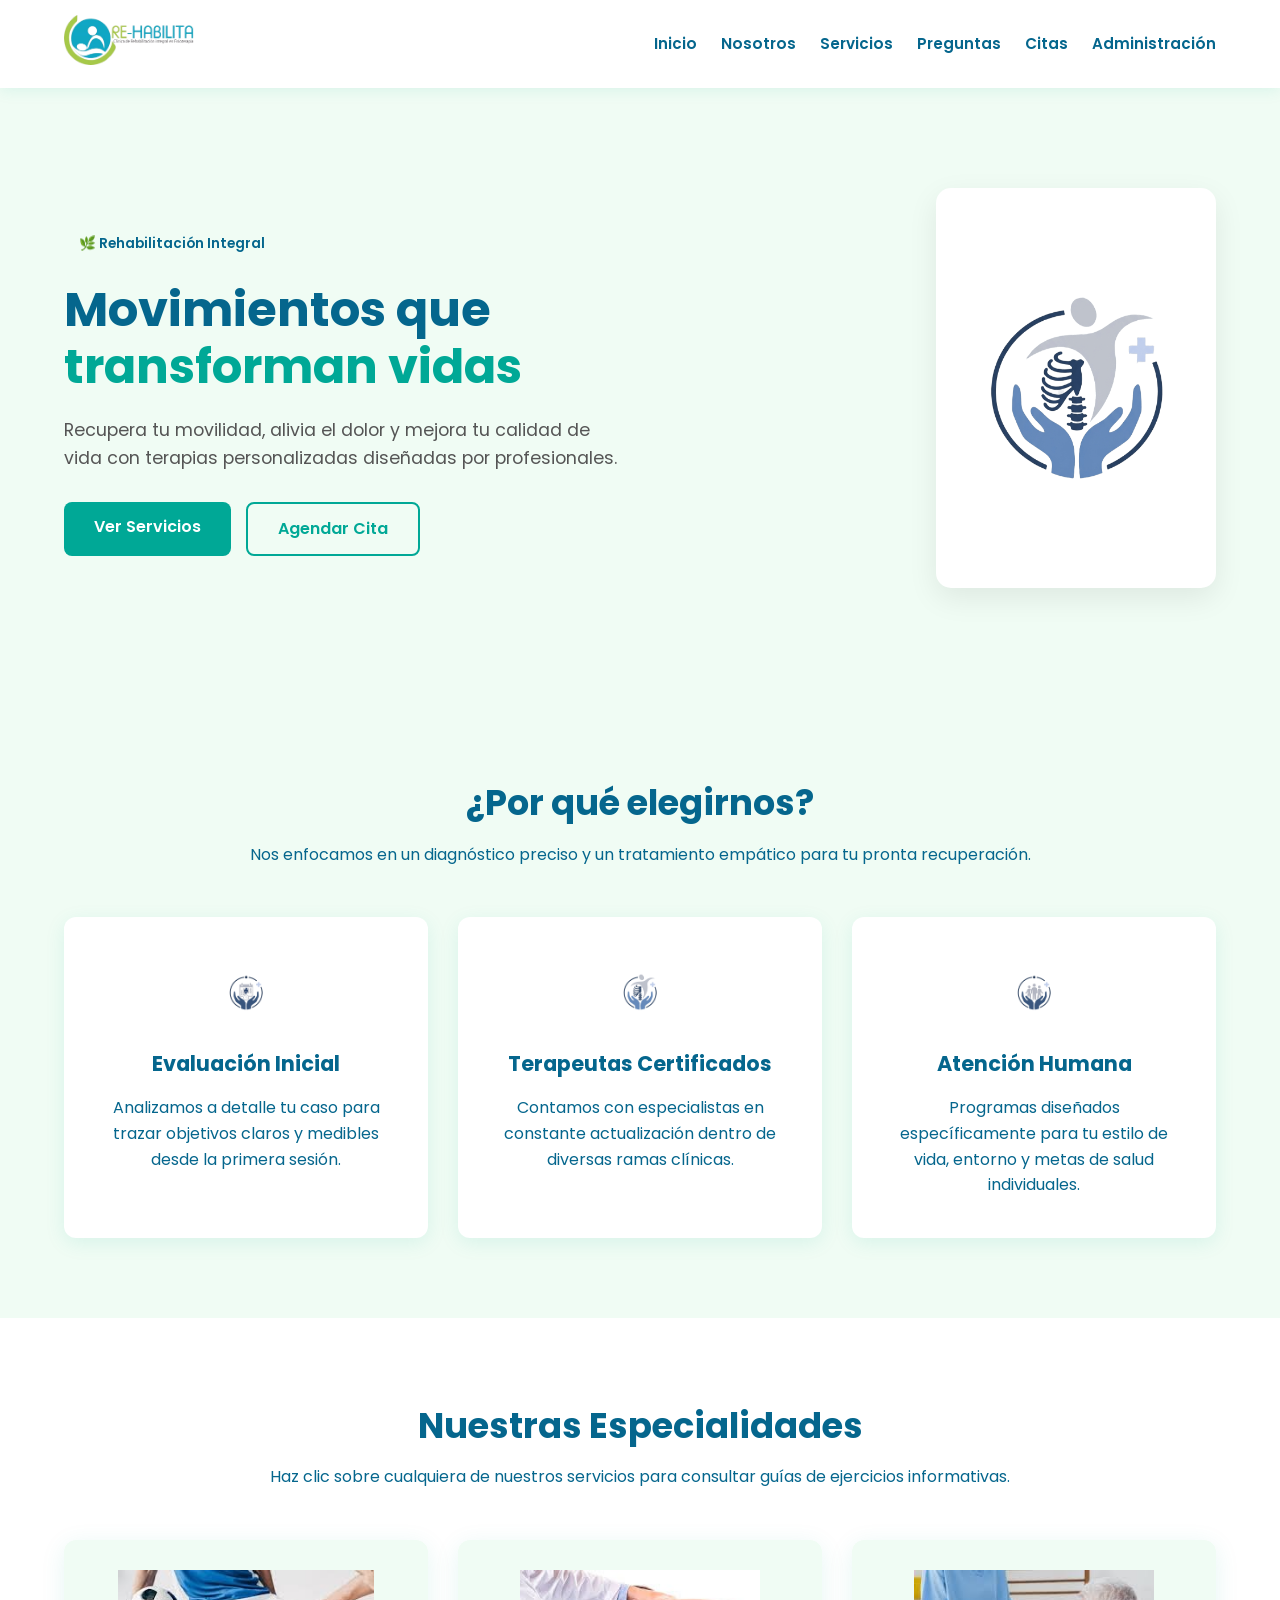
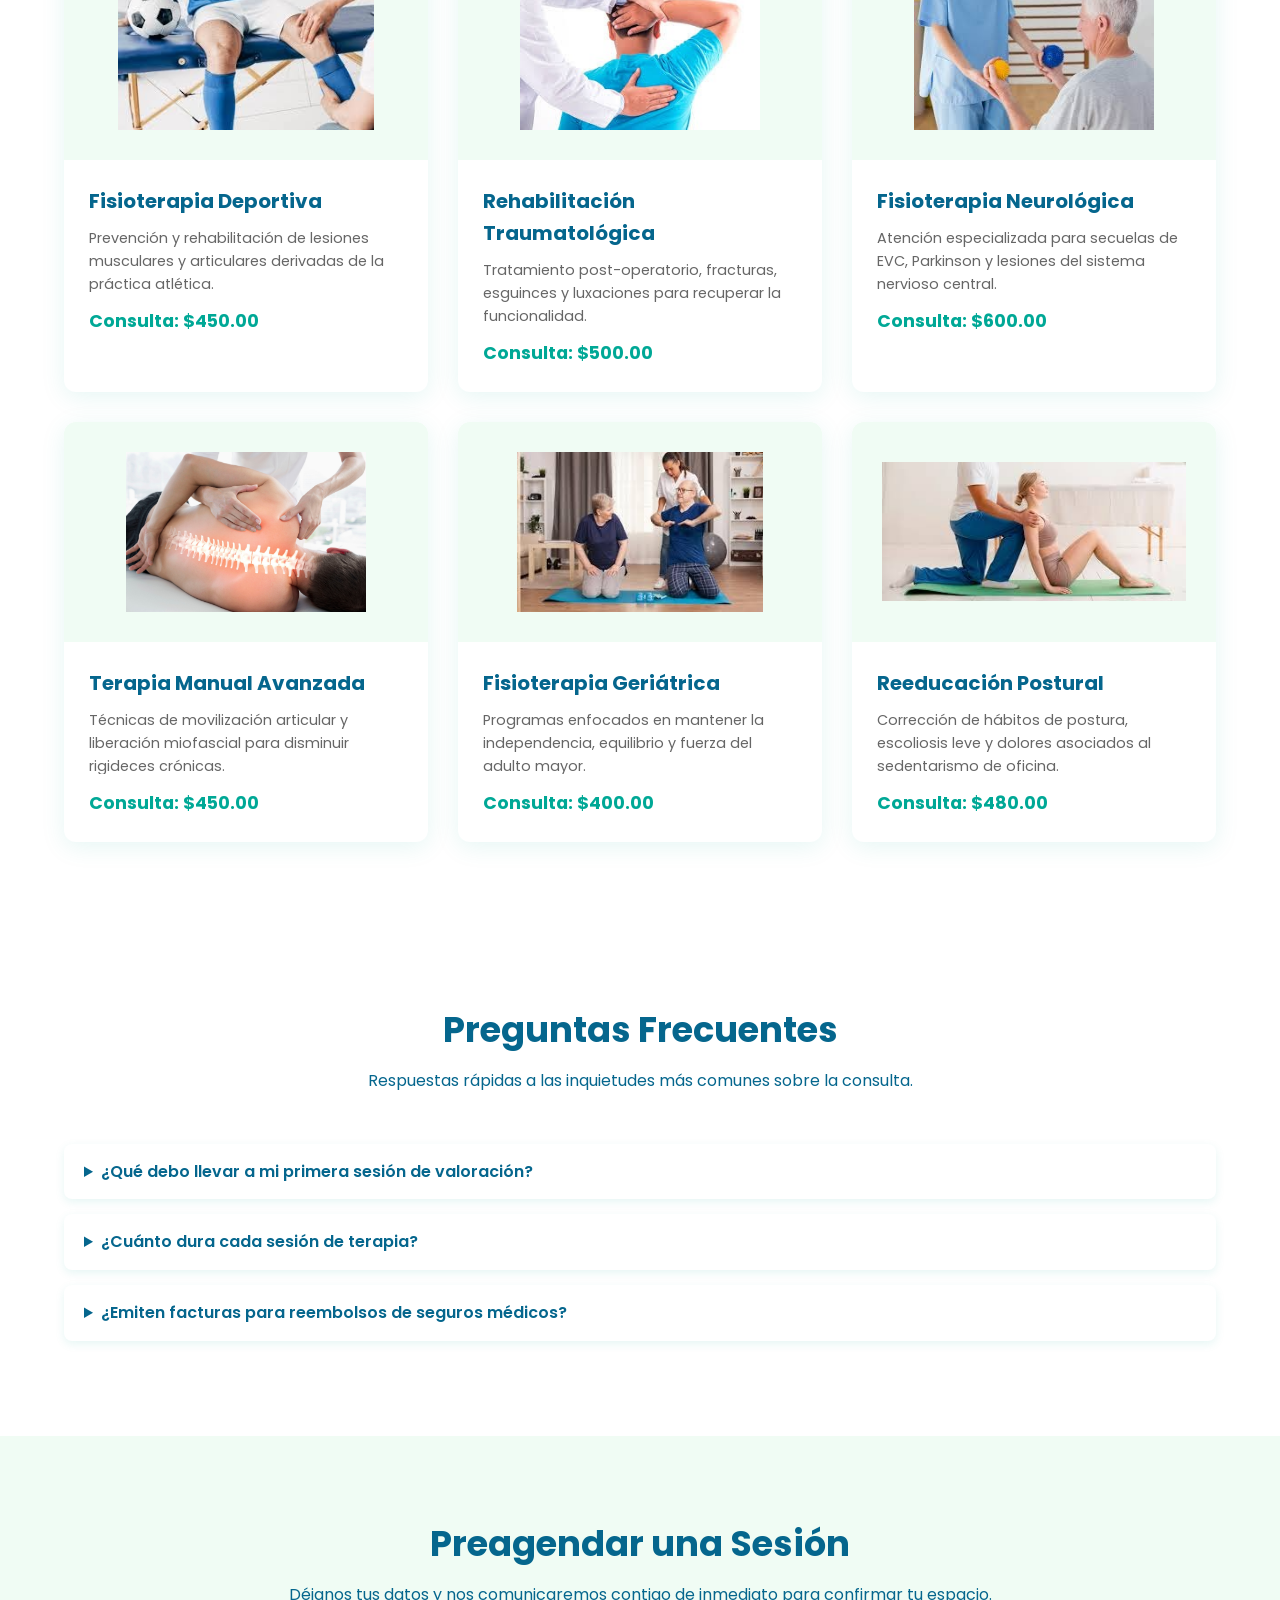
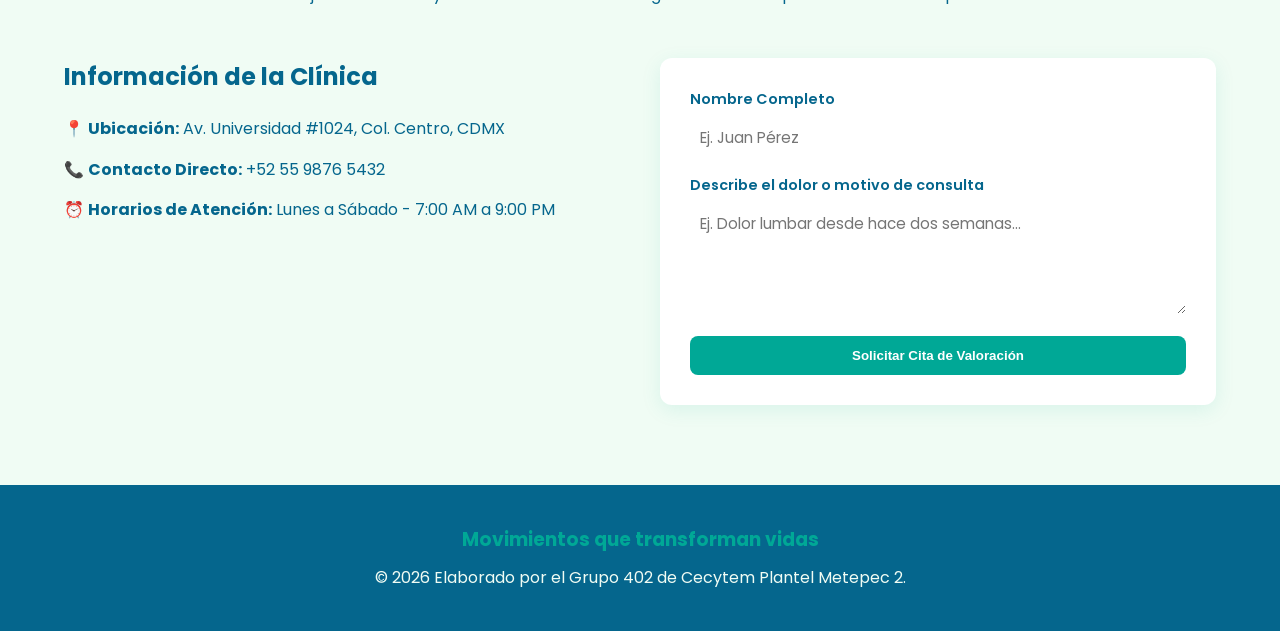
<file: index.html>
<!DOCTYPE html>
<html lang="es">
<head>
    <meta charset="UTF-8">
    <meta name="viewport" content="width=device-width, initial-scale=1.0">
    <title>Movimientos que transforman vidas</title>
    <link href="https://fonts.googleapis.com/css2?family=Poppins:wght@300;400;600;700&display=swap" rel="stylesheet">
    <link rel="stylesheet" href="style.css">
</head>
<body>

    <header>
        <div class="container header-content">
            <div class="logo">
                <img src="image.png" alt="Logo Clínica" class="logo-img">
            </div>
            <nav>
                <a href="#inicio">Inicio</a>
                <a href="#nosotros">Nosotros</a>
                <a href="#servicios">Servicios</a>
                <a href="#faq">Preguntas</a>
                <a href="#contacto">Citas</a>
                <a href="#" id="nav-admin">Administración</a>
            </nav>
        </div>
    </header>

    <section id="inicio" class="hero">
        <div class="container hero-container">
            <div class="hero-text">
                <span class="tag">🌿 Rehabilitación Integral</span>
                <h1>Movimientos que <br><span class="color-acento">transforman vidas</span></h1>
                <p>Recupera tu movilidad, alivia el dolor y mejora tu calidad de vida con terapias personalizadas diseñadas por profesionales.</p>
                <div class="hero-btns">
                    <a href="#servicios" class="btn btn-primary">Ver Servicios</a>
                    <a href="#contacto" class="btn btn-outline">Agendar Cita</a>
                </div>
            </div>
            <div class="hero-img">
                <a href="https://www.youtube.com/watch?v=c6lNu1JNa38" target="_blank" title="Ver video de nuestras instalaciones">
                    <img height="400" src="fisioterapeuta.png" alt="Sesión de fisioterapia interactiva" style="padding: 20px; background: var(--bg-white); border-radius: 15px;">
                </a>
            </div>
        </div>
    </section>

    <section id="nosotros" class="section bg-light">
        <div class="container">
            <div class="section-header">
                <h2 class="section-title">¿Por qué elegirnos?</h2>
                <p>Nos enfocamos en un diagnóstico preciso y un tratamiento empático para tu pronta recuperación.</p>
            </div>
            <div class="grid-3">
                <div class="benefit-card">
                    <div class="icon-wrapper">
                        <img src="sesion.png" alt="Icono Sesión" class="benefit-icon">
                    </div>
                    <h3>Evaluación Inicial</h3>
                    <p>Analizamos a detalle tu caso para trazar objetivos claros y medibles desde la primera sesión.</p>
                </div>
                <div class="benefit-card">
                    <div class="icon-wrapper">
                        <img src="fisioterapeuta.png" alt="Icono Fisioterapeuta" class="benefit-icon">
                    </div>
                    <h3>Terapeutas Certificados</h3>
                    <p>Contamos con especialistas en constante actualización dentro de diversas ramas clínicas.</p>
                </div>
                <div class="benefit-card">
                    <div class="icon-wrapper">
                        <img src="paciente.png" alt="Icono Paciente" class="benefit-icon">
                    </div>
                    <h3>Atención Humana</h3>
                    <p>Programas diseñados específicamente para tu estilo de vida, entorno y metas de salud individuales.</p>
                </div>
            </div>
        </div>
    </section>

    <section id="servicios" class="section">
        <div class="container">
            <div class="section-header">
                <h2 class="section-title">Nuestras Especialidades</h2>
                <p>Haz clic sobre cualquiera de nuestros servicios para consultar guías de ejercicios informativas.</p>
            </div>
            
            <div class="grid-3">
                <article class="card">
                    <a href="https://www.egr.es/fisioterapia-deportiva-caracteristicas/" target="_blank">
                        <div class="card-img-container">
                            <img src="deportiva.png" alt="Fisioterapia Deportiva" class="card-thumb">
                        </div>
                    </a>
                    <div class="card-body">
                        <h3>Fisioterapia Deportiva</h3>
                        <p>Prevención y rehabilitación de lesiones musculares y articulares derivadas de la práctica atlética.</p>
                        <span class="price">Consulta: $450.00</span>
                    </div>
                </article>

                <article class="card">
                    <a href="https://www.elsevier.es/es-revista-fisioterapia-146-articulo-fisioterapia-traumatologica-un-reto-profesional-13048348" target="_blank">
                        <div class="card-img-container">
                            <img src="traumatologica.png" alt="Rehabilitación Traumatológica" class="card-thumb">
                        </div>
                    </a>
                    <div class="card-body">
                        <h3>Rehabilitación Traumatológica</h3>
                        <p>Tratamiento post-operatorio, fracturas, esguinces y luxaciones para recuperar la funcionalidad.</p>
                        <span class="price">Consulta: $500.00</span>
                    </div>
                </article>

                <article class="card">
                    <a href="https://www.rhbneuromad.com/que-es-la-fisioterapia-neurologica/" target="_blank">
                        <div class="card-img-container">
                            <img src="neurologica.png" alt="Fisioterapia Neurológica" class="card-thumb">
                        </div>
                    </a>
                    <div class="card-body">
                        <h3>Fisioterapia Neurológica</h3>
                        <p>Atención especializada para secuelas de EVC, Parkinson y lesiones del sistema nervioso central.</p>
                        <span class="price">Consulta: $600.00</span>
                    </div>
                </article>

                <article class="card">
                    <a href="https://www.fisioterapia-online.com/articulos/que-es-la-terapia-manual-y-cuales-son-sus-beneficios" target="_blank">
                        <div class="card-img-container">
                            <img src="manual.png" alt="Terapia Manual Avanzada" class="card-thumb">
                        </div>
                    </a>
                    <div class="card-body">
                        <h3>Terapia Manual Avanzada</h3>
                        <p>Técnicas de movilización articular y liberación miofascial para disminuir rigideces crónicas.</p>
                        <span class="price">Consulta: $450.00</span>
                    </div>
                </article>

                <article class="card">
                    <a href="https://www.aefi.net/fisioterapiageriatrica.aspx" target="_blank">
                        <div class="card-img-container">
                            <img src="geriatica.png" alt="Fisioterapia Geriátrica" class="card-thumb">
                        </div>
                    </a>
                    <div class="card-body">
                        <h3>Fisioterapia Geriátrica</h3>
                        <p>Programas enfocados en mantener la independencia, equilibrio y fuerza del adulto mayor.</p>
                        <span class="price">Consulta: $400.00</span>
                    </div>
                </article>

                <article class="card">
                    <a href="https://www.sanitas.es/biblioteca-de-salud/lesiones/prevencion-recuperacion/rpg-reeducacion-postural" target="_blank">
                        <div class="card-img-container">
                            <img src="postural.png" alt="Reeducación Postural" class="card-thumb">
                        </div>
                    </a>
                    <div class="card-body">
                        <h3>Reeducación Postural</h3>
                        <p>Corrección de hábitos de postura, escoliosis leve y dolores asociados al sedentarismo de oficina.</p>
                        <span class="price">Consulta: $480.00</span>
                    </div>
                </article>
            </div>
        </div>
    </section>

    <section id="faq" class="section">
        <div class="container">
            <div class="section-header">
                <h2 class="section-title">Preguntas Frecuentes</h2>
                <p>Respuestas rápidas a las inquietudes más comunes sobre la consulta.</p>
            </div>
            
            <div class="accordion">
                <details>
                    <summary>¿Qué debo llevar a mi primera sesión de valoración?</summary>
                    <p>Recomendamos asistir con ropa cómoda o deportiva que permita evaluar la zona a tratar. Si cuentas con estudios de imagen recientes (radiografías, resonancias), llévalos contigo.</p>
                </details>
                <details>
                    <summary>¿Cuánto dura cada sesión de terapia?</summary>
                    <p>Las sesiones tienen una duración aproximada de 45 a 60 minutos, dependiendo estrictamente de la complejidad del tratamiento y de las técnicas aplicadas ese día.</p>
                </details>
                <details>
                    <summary>¿Emiten facturas para reembolsos de seguros médicos?</summary>
                    <p>Sí, emitimos facturas fiscales válidas para que puedas tramitar los reembolsos correspondientes con tu aseguradora o para tus deducciones personales.</p>
                </details>
            </div>
        </div>
    </section>

    <section id="contacto" class="section bg-light">
        <div class="container">
            <div class="section-header">
                <h2 class="section-title">Preagendar una Sesión</h2>
                <p>Déjanos tus datos y nos comunicaremos contigo de inmediato para confirmar tu espacio.</p>
            </div>
            
            <div class="contacto-wrapper">
                <div class="contacto-detalles">
                    <h3>Información de la Clínica</h3>
                    <p class="info-item">📍 <strong>Ubicación:</strong> Av. Universidad #1024, Col. Centro, CDMX</p>
                    <p class="info-item">📞 <strong>Contacto Directo:</strong> +52 55 9876 5432</p>
                    <p class="info-item">⏰ <strong>Horarios de Atención:</strong> Lunes a Sábado - 7:00 AM a 9:00 PM</p>
                </div>
                
                <form class="contacto-form" onSubmit="event.preventDefault(); alert('¡Solicitud de cita enviada! Nos comunicaremos en breve.');">
                    <div class="form-group">
                        <label for="name">Nombre Completo</label>
                        <input type="text" id="name" placeholder="Ej. Juan Pérez" required>
                    </div>
                    <div class="form-group">
                        <label for="msg">Describe el dolor o motivo de consulta</label>
                        <textarea id="msg" rows="4" placeholder="Ej. Dolor lumbar desde hace dos semanas..." required></textarea>
                    </div>
                    <button type="submit" class="btn btn-primary" style="border:none; width:100%; cursor:pointer;">Solicitar Cita de Valoración</button>
                </form>
            </div>
        </div>
    </section>

    <footer>
        <div class="container">
            <h3 class="color-acento" style="margin-bottom: 10px;">Movimientos que transforman vidas</h3>
            <p>&copy; 2026 Elaborado por el Grupo 402 de Cecytem Plantel Metepec 2.</p>
        </div>
    </footer>

    <script>
        // Protección por contraseña para el panel de administración
        document.getElementById('nav-admin').addEventListener('click', function(e) {
            e.preventDefault();
            const password = prompt("Ingresa la contraseña de administrador:");
            if (password === "admin123") {
                window.location.href = "admin.html";
            } else if (password !== null) {
                alert("Contraseña incorrecta, acceso denegado.");
            }
        });
    </script>
</body>
</html>
</file>
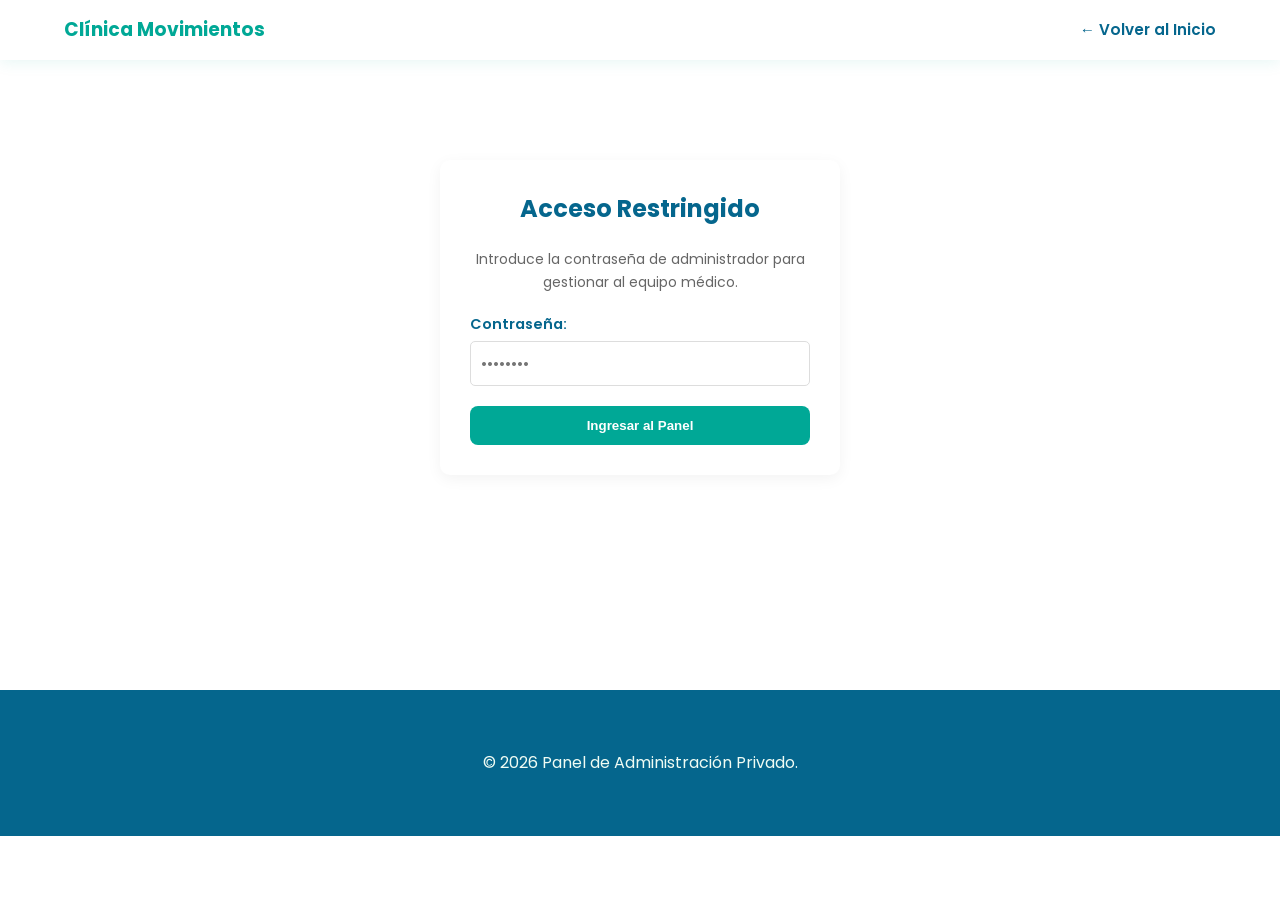
<file: admin.html>
<!DOCTYPE html>
<html lang="es">
<head>
    <meta charset="UTF-8">
    <meta name="viewport" content="width=device-width, initial-scale=1.0">
    <title>Panel de Administración - Especialistas</title>
    <link href="https://fonts.googleapis.com/css2?family=Poppins:wght=300;400;600;700&display=swap" rel="stylesheet">
    <link rel="stylesheet" href="style.css">
</head>
<body>

    <header>
        <div class="container header-content">
            <div class="logo">
                <a href="index.html" style="text-decoration: none; color: inherit;">
                    <h3 class="color-acento" style="margin: 0;">Clínica Movimientos</h3>
                </a>
            </div>
            <nav>
                <a href="index.html">← Volver al Inicio</a>
            </nav>
        </div>
    </header>

    <main class="container" style="padding: 40px 20px; min-height: 70vh;">
        
        <div id="login-box" style="max-width: 400px; margin: 60px auto; padding: 30px; background: #fff; border-radius: 10px; box-shadow: 0 4px 15px rgba(0,0,0,0.05); text-align: center;">
            <h2 style="margin-bottom: 20px; color: var(--dark, #333);">Acceso Restringido</h2>
            <p style="font-size: 14px; color: #666; margin-bottom: 20px;">Introduce la contraseña de administrador para gestionar al equipo médico.</p>
            
            <div class="form-group" style="margin-bottom: 20px; text-align: left;">
                <label for="pass">Contraseña:</label>
                <input type="password" id="pass" style="width: 100%; padding: 10px; border: 1px solid #ddd; border-radius: 5px;" placeholder="••••••••">
            </div>
            
            <button onclick="verificar()" class="btn btn-primary" style="border:none; width:100%; cursor:pointer; padding: 12px;">Ingresar al Panel</button>
        </div>

        <div id="admin-panel" style="display: none;">
            <section id="crud-fisioterapeutas" class="section">
                <div class="section-header">
                    <h2 class="section-title">EQUIPO MÉDICO</h2>
                    <p>Gestión Interna de Fisioterapeutas</p>
                </div>
                
                <div class="crud-superior">
                    <div class="crud-form-box">
                        <form id="form-fisioterapeuta">
                            <div class="form-group">
                                <label>Nombre del especialista:</label>
                                <input type="text" id="nombre-fisio" required>
                            </div>
                            <div class="form-group">
                                <label>Especialidad médica:</label>
                                <input type="text" id="esp-fisio" required>
                            </div>
                            <div class="form-group">
                                <label>Turno:</label>
                                <select class="crud-select" id="turno-fisio">
                                    <option>Matutino</option>
                                    <option>Vespertino</option>
                                    <option>Completo</option>
                                </select>
                            </div>
                            <div class="form-group">
                                <label>Número de Cédula:</label>
                                <input type="text" id="cedula-fisio" required>
                            </div>
                            <div class="form-group">
                                <label>Costo de Sesión:</label>
                                <input type="text" id="costo-fisio" required>
                            </div>
                            <button type="submit" class="btn btn-primary" style="border:none; width:150px; cursor:pointer; margin-top:10px;">Registrar</button>
                        </form>
                    </div>

                    <div class="crud-img-box">
                        <h3>Vista Previa</h3>
                        <div class="img-preview-placeholder">
                            <img src="fisioterapeuta.png" alt="Icono de registro" style="height: 60px; margin-bottom: 10px;">
                            <p id="preview-text">Nombre del Terapeuta<br>Especialidad<br>Turno Asignado<br>Cédula Profesional</p>
                            <strong class="color-acento" id="preview-costo">$450.00</strong>
                        </div>
                    </div>
                </div>

                <div class="crud-inferior" style="margin-top: 40px;">
                    <h3 style="margin-bottom: 15px; color: #333;">ESPECIALISTAS ACTIVOS</h3>
                    <div class="table-responsive">
                        <table class="crud-table">
                            <thead>
                                <tr>
                                    <th>ID</th>
                                    <th>Especialista</th>
                                    <th>Especialidad</th>
                                    <th>Costo Base</th>
                                    <th>Acciones</th>
                                </tr>
                            </thead>
                            <tbody id="tabla-fisioterapeutas-body">
                                </tbody>
                        </table>
                    </div>
                </div>
            </section>
        </div>
    </main>

    <footer>
        <div class="container" style="text-align: center; padding: 20px 0;">
            <p>&copy; 2026 Panel de Administración Privado.</p>
        </div>
    </footer>

    <script>
        // Apunta a tu api.php corregido para MySQL
        const API_URL = 'api.php'; 
        const formulario = document.getElementById('form-fisioterapeuta');
        const cuerpoTabla = document.getElementById('tabla-fisioterapeutas-body');

        // Función para validar la clave "admin123"
        function verificar() {
            const clave = document.getElementById('pass').value;
            if (clave === "admin123") {
                document.getElementById('login-box').style.display = 'none';
                document.getElementById('admin-panel').style.display = 'block';
                cargarFisioterapeutas(); // Trae los datos de la BD al entrar
            } else {
                alert("Contraseña incorrecta. Inténtalo de nuevo.");
            }
        }

        // Permitir dar Enter en el campo de contraseña para ingresar
        document.getElementById('pass').addEventListener('keypress', function(e) {
            if (e.key === 'Enter') verificar();
        });

        // Cargar especialistas desde MySQL usando la API
        async function cargarFisioterapeutas() {
            try {
                const respuesta = await fetch(API_URL);
                if (!respuesta.ok) return; 
                
                const especialistas = await respuesta.json();
                cuerpoTabla.innerHTML = ''; 
                
                if (especialistas.length > 0) {
                    especialistas.forEach((fisio, index) => {
                        const tr = document.createElement('tr');
                        tr.innerHTML = `
                            <td>${String(index + 1).padStart(2, '0')}</td>
                            <td><strong>${fisio.nombre}</strong></td>
                            <td>${fisio.especialidad}</td>
                            <td>$${fisio.costo}</td>
                            <td>
                                <button class="btn-crud-action btn-edit" style="background:#ffc107; color:#000; border:none; padding:4px 8px; border-radius:4px; cursor:pointer;">Editar</button>
                                <button class="btn-crud-action btn-delete" style="background:#dc3545; color:#fff; border:none; padding:4px 8px; border-radius:4px; cursor:pointer;" onclick="eliminarFisioterapeuta('${fisio.id}')">Eliminar</button>
                            </td>
                        `;
                        cuerpoTabla.appendChild(tr);
                    });
                } else {
                    cuerpoTabla.innerHTML = '<tr><td colspan="5" style="text-align:center;">No hay especialistas registrados.</td></tr>';
                }
            } catch (err) {
                console.log("Error al conectar con la API:", err);
            }
        }

        // Enviar nuevo especialista a la base de datos
        formulario.addEventListener('submit', async (e) => {
            e.preventDefault();

            const nuevoFisioterapeuta = {
                nombre: document.getElementById('nombre-fisio').value,
                especialidad: document.getElementById('esp-fisio').value,
                turno: document.getElementById('turno-fisio').value,
                cedula: document.getElementById('cedula-fisio').value,
                costo: document.getElementById('costo-fisio').value
            };

            try {
                const res = await fetch(API_URL, {
                    method: 'POST',
                    headers: { 'Content-Type': 'application/json' },
                    body: JSON.stringify(nuevoFisioterapeuta)
                });

                if (res.ok) {
                    formulario.reset();
                    cargarFisioterapeutas();
                } else {
                    alert("Error al registrar en la base de datos.");
                }
            } catch (err) {
                alert("Error al conectar con el servidor.");
            }
        });

        // Eliminar especialista de MySQL
        async function eliminarFisioterapeuta(id) {
            if (confirm('¿Deseas dar de baja a este especialista?')) {
                try {
                    const res = await fetch(`${API_URL}?id=${id}`, { method: 'DELETE' });
                    if (res.ok) {
                        cargarFisioterapeutas();
                    } else {
                        alert("No se pudo eliminar al especialista.");
                    }
                } catch (err) {
                    console.error("Error al eliminar:", err);
                }
            }
        }
    </script>
</body>
</html>
</file>
<file: style.css>
:root {
    --primary: #00a896;        
    --accent: #7b2cbf;         
    --dark: #05668d;           
    --light: #f0fcf4;          
    --bg-white: #ffffff;       
    --shadow: rgba(0, 168, 150, 0.1);
}


* {
    margin: 0;
    padding: 0;
    box-sizing: border-box;
}

body {
    font-family: 'Poppins', sans-serif;
    color: var(--dark);
    background-color: var(--bg-white);
    line-height: 1.6;
}

.container {
    width: 90%;
    max-width: 1200px;
    margin: 0 auto;
}

.color-acento {
    color: var(--primary);
}

header {
    background-color: var(--bg-white);
    padding: 15px 0;
    box-shadow: 0 2px 15px var(--shadow);
    position: sticky;
    top: 0;
    z-index: 1000;
}

.header-content {
    display: flex;
    justify-content: space-between;
    align-items: center;
}

.logo-img {
    height: 50px;
    object-fit: contain;
}

nav a {
    text-decoration: none;
    color: var(--dark);
    margin-left: 20px;
    font-weight: 600;
    font-size: 0.95rem;
    transition: color 0.3s;
}

nav a:hover {
    color: var(--primary);
}

.section {
    padding: 80px 0;
}

.bg-light {
    background-color: var(--light);
}

.section-header {
    text-align: center;
    margin-bottom: 50px;
}

.section-title {
    font-size: 2.2rem;
    font-weight: 700;
    color: var(--dark);
    margin-bottom: 10px;
}

.hero {
    padding: 100px 0;
    background-color: var(--light);
}

.hero-container {
    display: flex;
    align-items: center;
    justify-content: space-between;
    gap: 40px;
}

.hero-text {
    flex: 1;
}

.tag {
    background-color: var(--primary-light);
    padding: 6px 15px;
    border-radius: 20px;
    font-size: 0.85rem;
    font-weight: 600;
    display: inline-block;
    margin-bottom: 20px;
}

.hero-text h1 {
    font-size: 3rem;
    font-weight: 700;
    line-height: 1.2;
    margin-bottom: 20px;
}

.hero-text p {
    font-size: 1.1rem;
    margin-bottom: 30px;
    color: #555;
}

.hero-btns {
    display: flex;
    gap: 15px;
}

.btn {
    display: inline-block;
    padding: 12px 30px;
    border-radius: 8px;
    text-decoration: none;
    font-weight: 600;
    transition: all 0.3s ease;
}

.btn-primary {
    background-color: var(--primary);
    color: var(--bg-white);
}

.btn-primary:hover {
    background-color: var(--primary-light);
    color: var(--dark);
    transform: translateY(-2px);
}

.btn-outline {
    border: 2px solid var(--primary);
    color: var(--primary);
}

.btn-outline:hover {
    background-color: var(--primary);
    color: var(--bg-white);
    transform: translateY(-2px);
}

.hero-img {
    flex: 1;
    text-align: right;
}

.hero-img img {
    max-width: 100%;
    border-radius: 15px;
    box-shadow: 0 10px 30px rgba(0,0,0,0.08);
    transition: transform 0.3s ease;
}

.hero-img img:hover {
    transform: scale(1.02);
}

.grid-3 {
    display: grid;
    grid-template-columns: repeat(auto-fit, minmax(300px, 1fr));
    gap: 30px;
}

.benefit-card {
    background-color: var(--bg-white);
    padding: 40px 30px;
    border-radius: 12px;
    box-shadow: 0 5px 20px var(--shadow);
    text-align: center;
    transition: transform 0.3s;
}

.benefit-card:hover {
    transform: translateY(-5px);
}

.icon-wrapper {
    margin-bottom: 20px;
    display: flex;
    justify-content: center;
    align-items: center;
}

.benefit-icon {
    height: 70px;
    object-fit: contain;
}

.benefit-card h3 {
    margin-bottom: 15px;
    font-size: 1.3rem;
}

.card {
    background-color: var(--bg-white);
    border-radius: 12px;
    overflow: hidden;
    box-shadow: 0 5px 25px var(--shadow);
    transition: transform 0.3s ease;
}

.card:hover {
    transform: translateY(-5px);
}

.card-img-container {
    background-color: var(--light);
    padding: 30px;
    display: flex;
    justify-content: center;
    align-items: center;
    height: 220px;
}

.card-thumb {
    max-height: 100%;
    max-width: 100%;
    object-fit: contain;
}

.card-body {
    padding: 25px;
}

.card-body h3 {
    font-size: 1.25rem;
    margin-bottom: 10px;
}

.card-body p {
    font-size: 0.9rem;
    color: #666;
    margin-bottom: 15px;
    height: 65px;
    overflow: hidden;
}

.price {
    display: block;
    font-weight: 700;
    color: var(--primary);
    font-size: 1.1rem;
}

.crud-superior {
    display: grid;
    grid-template-columns: 2fr 1fr;
    gap: 30px;
    margin-bottom: 40px;
}

.crud-form-box {
    background: var(--bg-white);
    padding: 30px;
    border-radius: 12px;
    box-shadow: 0 5px 20px var(--shadow);
}

.form-group {
    margin-bottom: 15px;
}

.form-group label {
    display: block;
    font-weight: 600;
    margin-bottom: 5px;
    font-size: 0.9rem;
}

.form-group input, .crud-select, .form-group textarea {
    width: 100%;
    padding: 10px;
    border: 1px solid var(--primary-light);
    border-radius: 6px;
    font-family: inherit;
    font-size: 0.95rem;
    color: var(--dark);
}

.crud-img-box {
    background: var(--bg-white);
    padding: 30px;
    border-radius: 12px;
    box-shadow: 0 5px 20px var(--shadow);
    display: flex;
    flex-direction: column;
}

.img-preview-placeholder {
    border: 2px dashed var(--primary-light);
    border-radius: 8px;
    flex: 1;
    display: flex;
    flex-direction: column;
    justify-content: center;
    align-items: center;
    text-align: center;
    padding: 20px;
    background: var(--light);
}

.crud-inferior {
    background: var(--bg-white);
    padding: 30px;
    border-radius: 12px;
    box-shadow: 0 5px 20px var(--shadow);
}

.table-responsive {
    overflow-x: auto;
}

.crud-table {
    width: 100%;
    border-collapse: collapse;
    text-align: left;
}

.crud-table th, .crud-table td {
    padding: 12px 15px;
    border-bottom: 1px solid var(--light);
}

.crud-table th {
    background-color: var(--light);
    color: var(--dark);
    font-weight: 600;
}

.btn-crud-action {
    padding: 6px 12px;
    border: none;
    border-radius: 4px;
    cursor: pointer;
    font-weight: 600;
    font-size: 0.8rem;
    margin-right: 5px;
}

.btn-edit {
    background-color: var(--primary-light);
    color: var(--dark);
}

.btn-delete {
    background-color: #ebe6d8;
    color: #a34b43;
}

.accordion details {
    background: var(--bg-white);
    padding: 15px 20px;
    border-radius: 8px;
    margin-bottom: 15px;
    box-shadow: 0 3px 10px var(--shadow);
}

.accordion summary {
    font-weight: 600;
    cursor: pointer;
    outline: none;
    user-select: none;
}

.accordion p {
    margin-top: 10px;
    font-size: 0.95rem;
    color: #555;
}

.contacto-wrapper {
    display: grid;
    grid-template-columns: 1fr 1fr;
    gap: 40px;
}

.contacto-detalles h3 {
    font-size: 1.5rem;
    margin-bottom: 20px;
}

.info-item {
    margin-bottom: 15px;
    font-size: 1rem;
}

.contacto-form {
    background: var(--bg-white);
    padding: 30px;
    border-radius: 12px;
    box-shadow: 0 5px 20px var(--shadow);
}

footer {
    background-color: var(--dark);
    color: var(--light);
    padding: 40px 0;
    text-align: center;
}

@media (max-width: 768px) {
    .hero-container, .crud-superior, .contacto-wrapper {
        flex-direction: column;
        grid-template-columns: 1fr;
    }
    .header-content {
        flex-direction: column;
        gap: 15px;
    }
    nav a {
        margin: 0 10px;
    }
}
</file>
